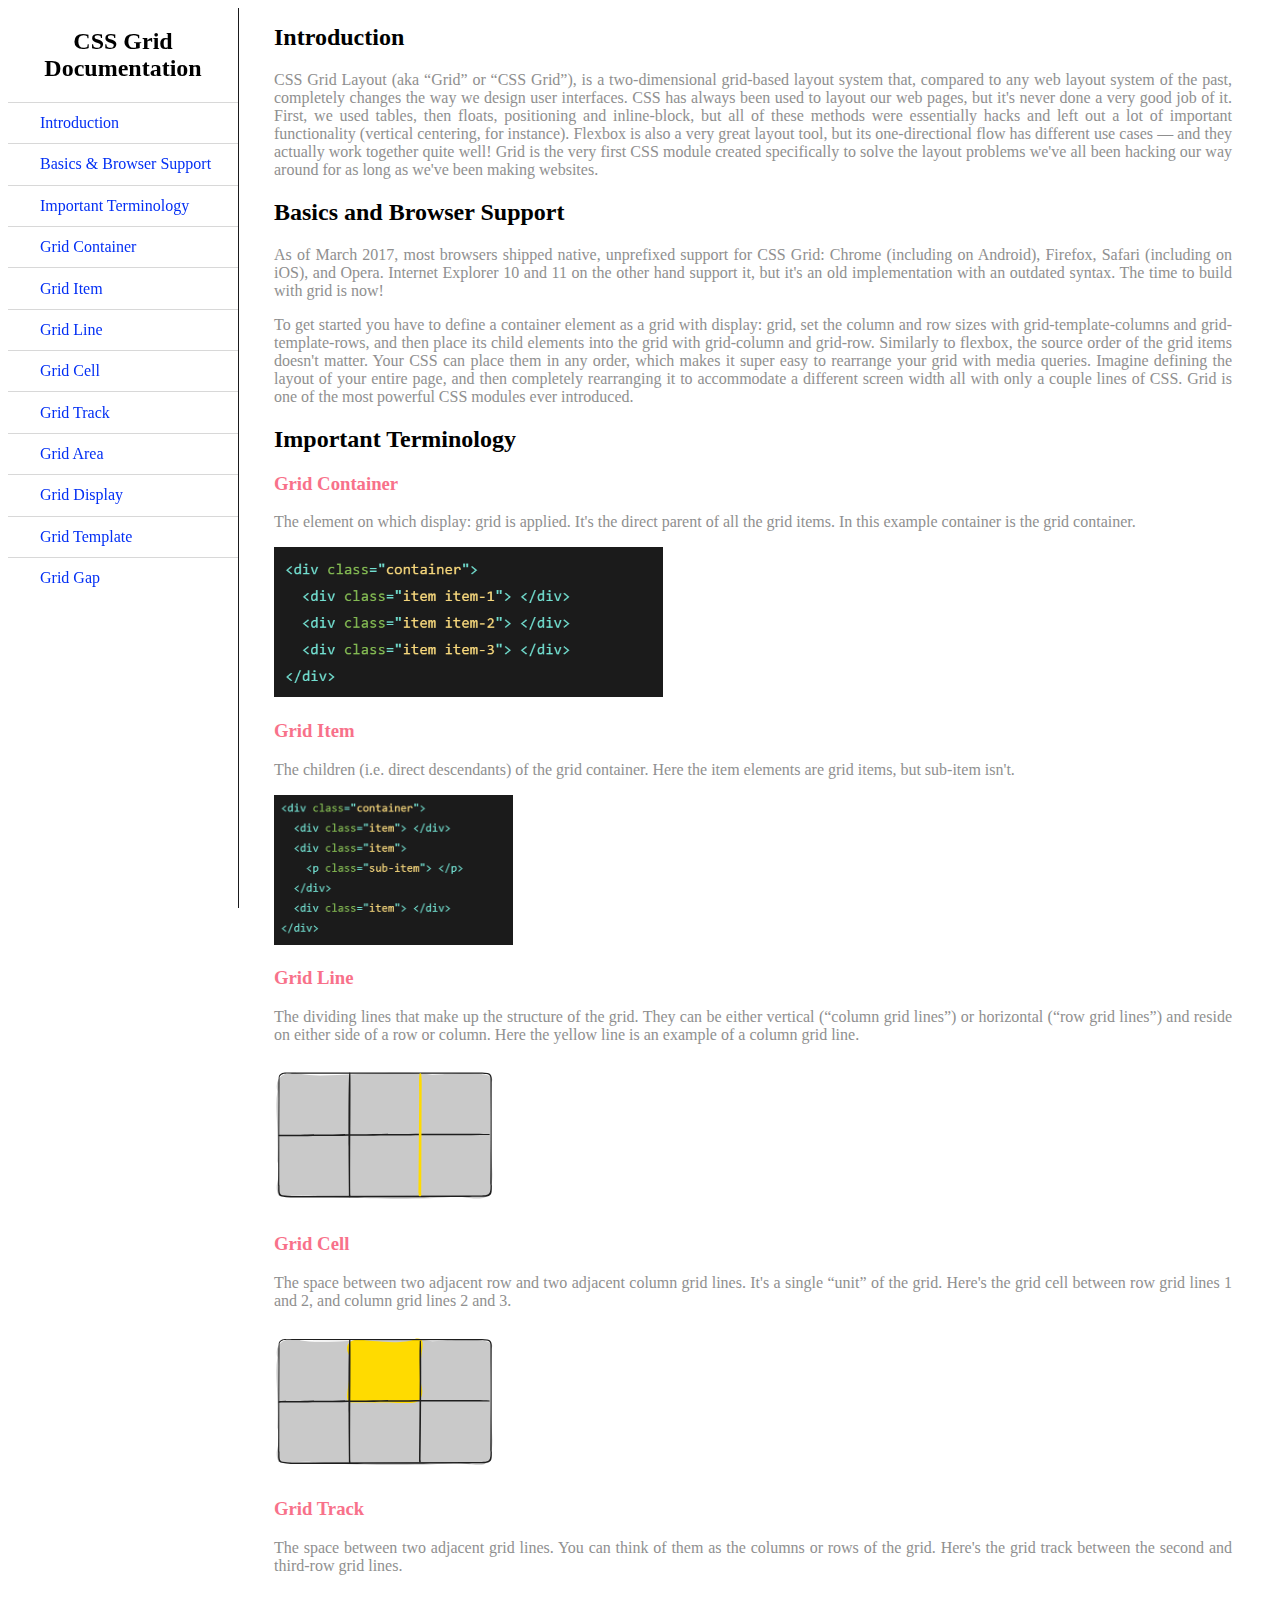
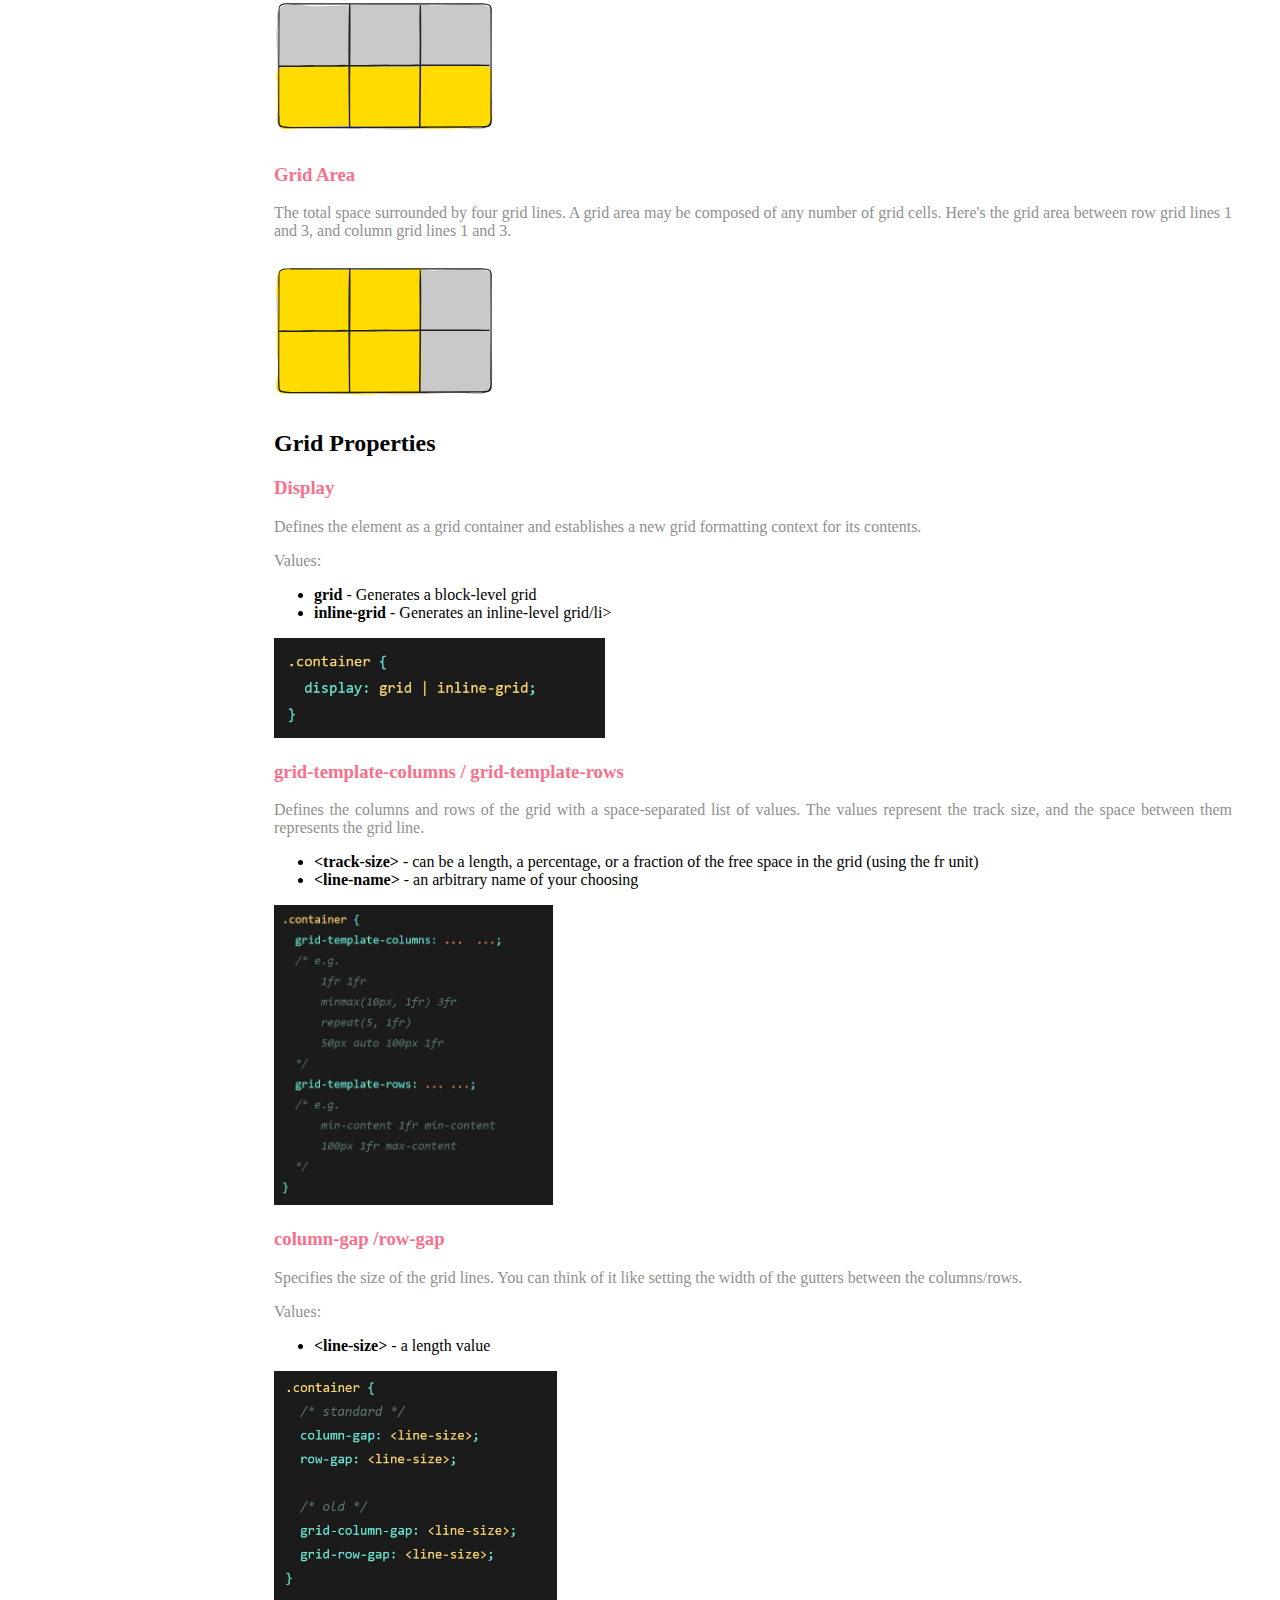
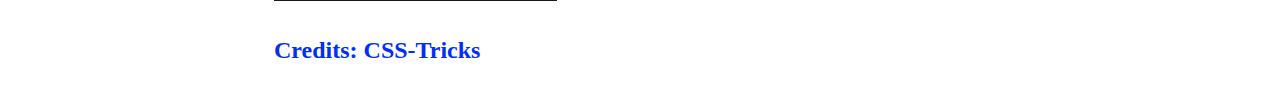
<file: tec_doc_page/index.html>
<!DOCTYPE html>
<html lang="en">
	<head>
		<meta charset="UTF-8" />
		<meta http-equiv="X-UA-Compatible" content="IE=edge" />
		<meta name="viewport" content="width=device-width, initial-scale=1.0" />

		<!-- styles -->
		<link rel="stylesheet" href="css/tec_doc.css" />
		<title>Documentation Page</title>
	</head>
	<body>
		<nav>
			<aside>
				<header>
					<h2>CSS Grid Documentation</h2>
				</header>
				<ul class="nav-list">
					<li><a href="#introduction">Introduction</a></li>
					<li><a href="#basics">Basics & Browser Support</a></li>
					<li><a href="#terminology">Important Terminology</a></li>
					<li><a href="#grid-container">Grid Container</a></li>
					<li><a href="#grid-item">Grid Item</a></li>
					<li><a href="#grid-line">Grid Line</a></li>
					<li><a href="#grid-cell">Grid Cell</a></li>
					<li><a href="#grid-track">Grid Track</a></li>
					<li><a href="#grid-area">Grid Area</a></li>
					<li><a href="#display">Grid Display</a></li>
					<li><a href="#template">Grid Template</a></li>
					<li><a href="#gap">Grid Gap</a></li>
				</ul>
			</aside>
		</nav>
		<main class="container">
			<article class="main-text" id="introduction">
				<h2>Introduction</h2>
				<p>
					CSS Grid Layout (aka “Grid” or “CSS Grid”), is a two-dimensional grid-based layout system that, compared to
					any web layout system of the past, completely changes the way we design user interfaces. CSS has always been
					used to layout our web pages, but it's never done a very good job of it. First, we used tables, then floats,
					positioning and inline-block, but all of these methods were essentially hacks and left out a lot of important
					functionality (vertical centering, for instance). Flexbox is also a very great layout tool, but its
					one-directional flow has different use cases — and they actually work together quite well! Grid is the very
					first CSS module created specifically to solve the layout problems we've all been hacking our way around for
					as long as we've been making websites.
				</p>
			</article>
			<article class="main-text" id="basics">
				<h2>Basics and Browser Support</h2>
				<p>
					As of March 2017, most browsers shipped native, unprefixed support for CSS Grid: Chrome (including on
					Android), Firefox, Safari (including on iOS), and Opera. Internet Explorer 10 and 11 on the other hand support
					it, but it's an old implementation with an outdated syntax. The time to build with grid is now!
				</p>

				<p>
					To get started you have to define a container element as a grid with display: grid, set the column and row
					sizes with grid-template-columns and grid-template-rows, and then place its child elements into the grid with
					grid-column and grid-row. Similarly to flexbox, the source order of the grid items doesn't matter. Your CSS
					can place them in any order, which makes it super easy to rearrange your grid with media queries. Imagine
					defining the layout of your entire page, and then completely rearranging it to accommodate a different screen
					width all with only a couple lines of CSS. Grid is one of the most powerful CSS modules ever introduced.
				</p>
			</article>
			<article class="main-text" id="terminology">
				<h2>Important Terminology</h2>
				<div id="grid-container">
					<h3> Grid Container </h3>
					<p>
						The element on which display: grid is applied. It's the direct parent of all the grid items. In this example
						container is the grid container.
					</p>
					<img src="assets/images/grid-1.png" alt="grid-example" />
				</div>
				<div id="grid-item">
					<h3>Grid Item</h3>
					<p>
						The children (i.e. direct descendants) of the grid container. Here the item elements are grid items, but
						sub-item isn't.
					</p>
					<img src="assets/images/grid-2.png" alt="grid-example" />
				</div>
				<div id="grid-line">
					<h3>Grid Line</h3>
					<p>
						The dividing lines that make up the structure of the grid. They can be either vertical (“column grid lines”)
						or horizontal (“row grid lines”) and reside on either side of a row or column. Here the yellow line is an
						example of a column grid line.
					</p>
					<img src="assets/images/grid-line.svg" alt="grid-example" />
				</div>
				<div id="grid-cell">
					<h3>Grid Cell</h3>
					<p>
						The space between two adjacent row and two adjacent column grid lines. It's a single “unit” of the grid.
						Here's the grid cell between row grid lines 1 and 2, and column grid lines 2 and 3.
					</p>
					<img src="assets/images/grid-cell.svg" alt="grid-example" />
				</div>

				<div id="grid-track">
					<h3>Grid Track</h3>
					<p>
						The space between two adjacent grid lines. You can think of them as the columns or rows of the grid. Here's
						the grid track between the second and third-row grid lines.
					</p>
					<img src="assets/images/grid-track.svg" alt="grid-track" />
				</div>

				<div id="grid-area">
					<h3>Grid Area </h3>
					<p>
						The total space surrounded by four grid lines. A grid area may be composed of any number of grid cells.
						Here's the grid area between row grid lines 1 and 3, and column grid lines 1 and 3.
					</p>
					<img src="assets/images/grid-area.svg" alt="grid-example" />
				</div>
			</article>
			<article class="main-text" id="properties">
				<h2> Grid Properties </h2>

				<div id="display">
					<h3> Display </h3>
					<p>
						Defines the element as a grid container and establishes a new grid formatting context for its contents.
					</p>
					<p> Values: </p>
					<ul>
						<li><strong>grid</strong> - Generates a block-level grid</li>
						<li><strong>inline-grid</strong> - Generates an inline-level grid/li> </li>
					</ul>
					<img src="assets/images/grid-3.png" alt="grid-example" />
				</div>

				<div id="template">
					<h3>grid-template-columns / grid-template-rows</h3>
					<p>
						Defines the columns and rows of the grid with a space-separated list of values. The values represent the
						track size, and the space between them represents the grid line.
					</p>
					<ul>
						<li
							><strong>&lt;track-size&gt;</strong> - can be a length, a percentage, or a fraction of the free space in
							the grid (using the fr unit)</li
						>
						<li><strong>&lt;line-name&gt;</strong> - an arbitrary name of your choosing</li>
					</ul>
					<img src="assets/images/grid-4.png" alt="grid-example" />
				</div>
				<div id="gap">
					<h3>column-gap /row-gap</h3>
					<p>
						Specifies the size of the grid lines. You can think of it like setting the width of the gutters between the
						columns/rows.
					</p>
					<p>Values:</p>

					<ul>
						<li><strong>&lt;line-size&gt;</strong> - a length value</li>
					</ul>
					<img src="assets/images/grid-5.png" alt="grid-example" />
				</div>
			</article>
			<section class="credits">
				<a href="https://css-tricks.com/snippets/css/complete-guide-grid/">Credits: CSS-Tricks</a>
			</section>
		</main>
	</body>
</html>
</file>
<file: tec_doc_page/css/tec_doc.css>
body {
	display: flex;
	justify-content: space-between;
}

img {
	max-width: 100%;
}

nav {
	border-right: 1px solid rgb(26, 26, 29);
	position: fixed;
	max-width: 230px;
	height: 100%;
}

p {
	color: rgba(143, 143, 143, 1);
	text-align: justify;
}

h3 {
	color: rgba(248, 113, 138, 1);
}

.nav-list {
	padding-left: 0;
}

header {
	text-align: center;
}

.nav-list li {
	list-style: none;
	padding: 0.7rem 1.5rem;
	border-top: 1px solid rgba(216, 216, 216, 1);
}

.nav-list a {
	text-decoration: none;
	color: rgba(3, 47, 244, 1);
	padding-left: 0.5rem;
	text-align: left;
}

.container {
	padding: 1rem;
	margin: 0 1.5rem;
	margin-left: 250px;
}

#introduction h2 {
	margin-top: 0;
}

.main-text img {
	height: 150px;
}

#display img {
	height: 100px;
}

#template img {
	height: 300px;
}

#gap img {
	height: 230px;
}

.credits {
	margin-top: 2rem;
	margin-bottom: 1.5rem;
}

.credits a {
	text-decoration: none;
	color: rgba(3, 47, 244, 1);
	font-size: 1.5rem;
	font-weight: 800;
}

.credits a:hover {
	color: rgba(248, 113, 138, 1);
}

@media screen and (max-width: 760px) {
	body {
		display: block;
	}

	nav {
		position: inherit;
		min-width: 100%;
		height: auto;
		border-right: none;
	}

	.container {
		margin-left: 1rem;
	}
}
</file>
